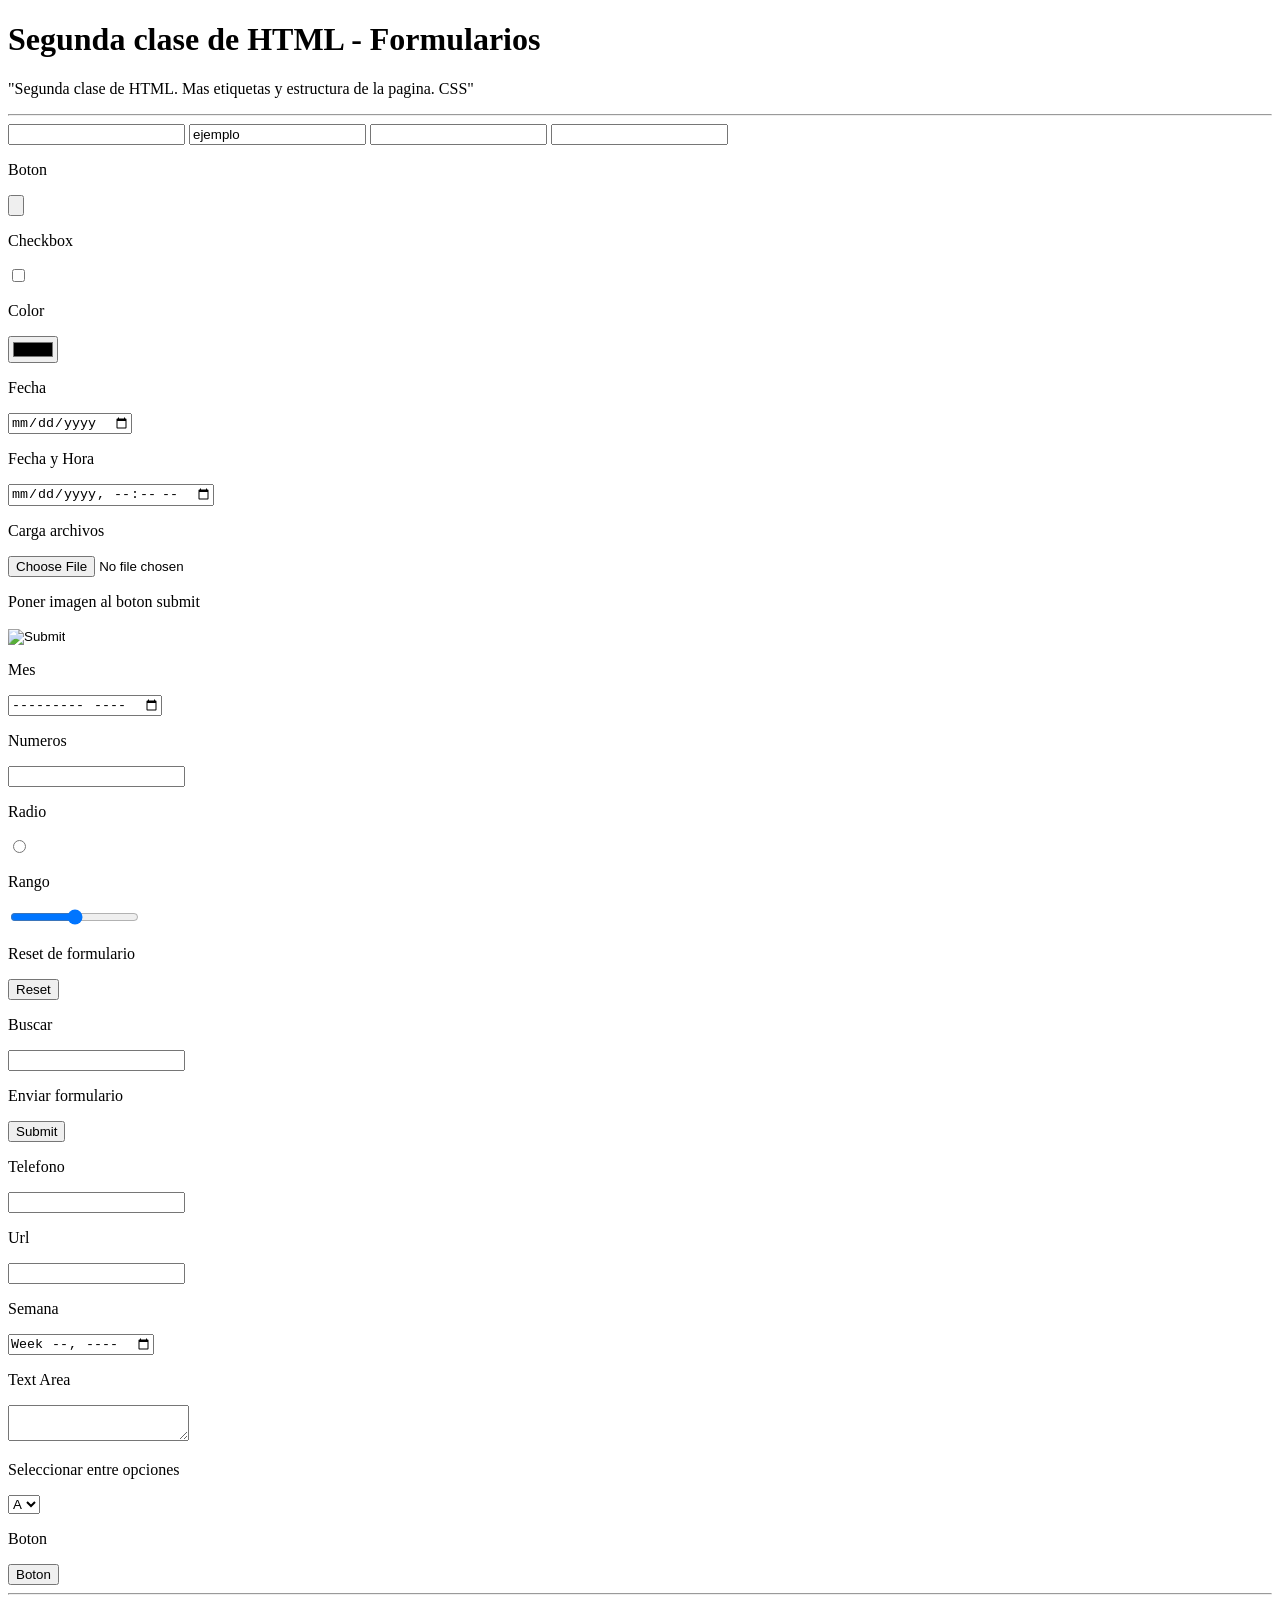
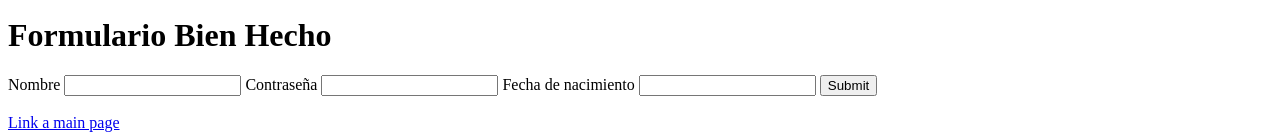
<file: formularios.html>
<!DOCTYPE html>
<html lang="en">
<head>
    <meta charset="UTF-8">
    <meta name="viewport" content="width=device-width, initial-scale=1.0">
    <title>Clase 2 - Formularios</title>
</head>
<body>
    <header>
        <h1>Segunda clase de HTML - Formularios</h1>
    </header>

    <p>"Segunda clase de HTML. Mas etiquetas y estructura de la pagina. CSS"</p>

    <hr><!-- Linea horizontal   -->

    <!-- Indica un formulario -->
    <form id="busqueda">
        <!-- Input -> entrada / es autocierre -->
        <!-- El name -> El navegador te ofrece una opción ya utilizada bajo ese parametro. Se puede repetir en el documento, no dentro del mismo formulario  -->
        <!-- El value de todo input es su valor que puede ir cambiando. Se puede ver o no -->
        <!-- El id es el identificador de la etiqueta que uses, le podes poner lo que quieras / ES UNICO POR DOCUMENTO-->
        <!-- El type es para darle otras propiedades al texto, como password que lo que hace es ocultar lo que metas dentro-->

        <input name="usuario"/>

        <input name="por-defecto" type="text" value="ejemplo"/> 

        <input name="email" type="email"/>

        <input name="password" type="password"/>

        <p>Boton</p>
        <input type="button"/>

        <p>Checkbox</p>
        <input type="checkbox"/>

        <p>Color</p>
        <input type="color"/>

        <p>Fecha</p>
        <input type="date"/>

        <p>Fecha y Hora</p>
        <input type="datetime-local"/>

        <p>Carga archivos</p>
        <input type="file"/>

        <p>Poner imagen al boton submit</p>
        <input type="image"/>
        
        <p>Mes</p>
        <input type="month"/>

        <p>Numeros</p>
        <input type="number"/>

        <p>Radio</p>
        <input type="radio"/>

        <p>Rango</p>
        <input type="range"/>

        <p>Reset de formulario</p>
        <input type="reset"/>

        <p>Buscar</p>
        <input type="search"/>

        <p>Enviar formulario</p>
        <input type="submit"/>

        <p>Telefono</p>
        <input type="tel"/>

        <p>Url</p>
        <input type="url"/>

        <p>Semana</p>
        <input type="week"/>

        <!-- Otros tipos de input -->

        <p>Text Area</p>
        <textarea></textarea>
        
        <p>Seleccionar entre opciones</p>
        <select>
            <option>A</option>
            <option>B</option>
            <option>C</option>
        </select>

        <p>Boton</p>
        <button>Boton</button>
        
        <br>
        <hr>

    </form>

    <form>
        <h1>Formulario Bien Hecho</h1>
        <!-- Label -> Etiqueta -->
        <!-- A traves del atributo ID de un input, se puede vincular un label con su atributo FOR -> Etiqueta -->

        <label for="primer-nombre">Nombre</label>
        <input id="primer-nombre" name="text" type="firstName"/>

        <label>Contraseña</label>
        <input name="password" type="password"/>

        <label>Fecha de nacimiento</label>
        <input name="date" type="bday"/>

        <input type="submit" />

    </form>

    <br>
    <a href="./index.html">Link a main page</a>

</body>
</html>
</file>
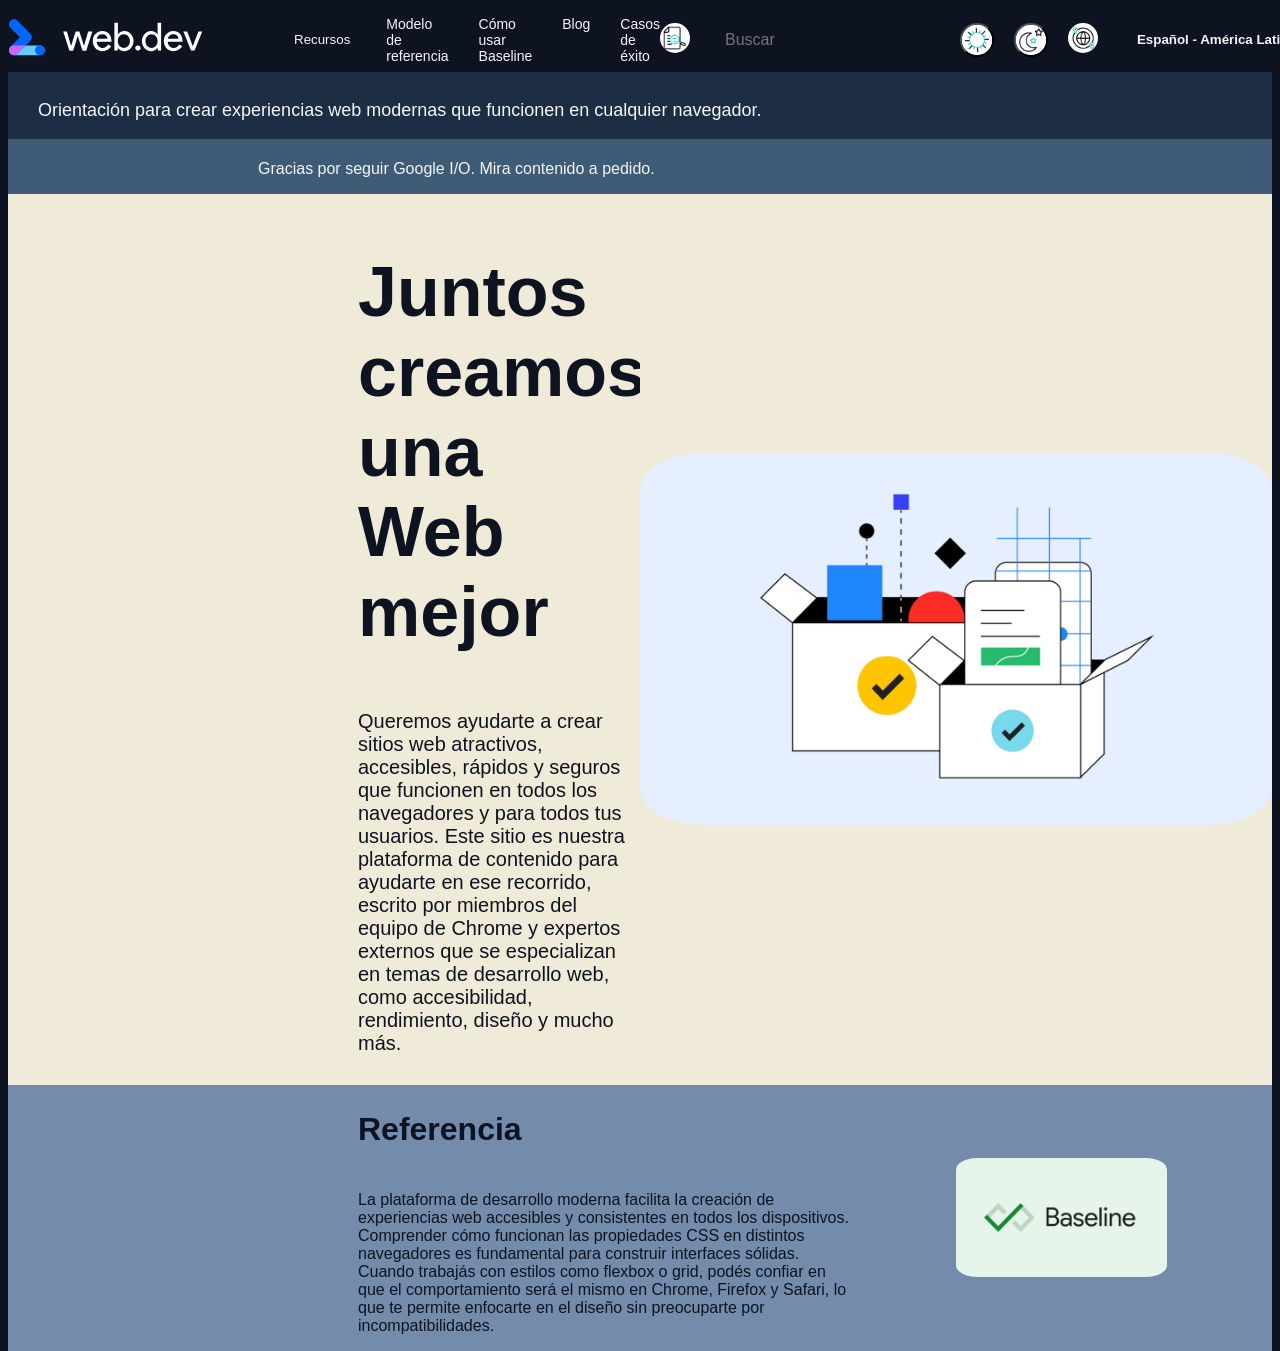
<file: index_grid.html>
<!DOCTYPE html>
<html lang="en">
<head>
    <meta charset="UTF-8">
    <meta name="viewport" content="width=device-width, initial-scale=1.0">
    <title>Grilla V1</title>
    <link href="./CSS/index_grid.css" rel="stylesheet"/>
    <!-- <link href="./CSS/index_grid_claro.css" rel="stylesheet"/> -->
</head>
<body>
    <header id="barra_menu_princ">
        <div class="menu_izq">
            <a id="logo_princ" href="./index_grid.html">
                <img src="./Imagenes/lockup-dark-theme.svg" alt="web.dev">
            </a>   
            <nav>   
                <button type="button">Recursos</button>
                <a href="https://web.dev/baseline?hl=es-419">Modelo de referencia</a>
                <a href="https://web.dev/how-to-use-baseline?hl=es-419">Cómo usar Baseline</a>
                <a href="https://web.dev/blog?hl=es-419">Blog</a>
                <a href="https://web.dev/case-studies?hl=es-419">Casos de éxito</a>
            </nav>
        </div>
        <div class="menu_der">
            <div>
                <img src="./Imagenes/buscar.gif"/>
            </div>
            <div>
                <input type="search" placeholder="Buscar"/>
            </div>
            <button id="modoClaro" type="button">
                <img src="./Imagenes/sol.gif" alt="modo_claro"/>
            </button>
            <button id="modoOscuro" type="button">
                <img src="./Imagenes/noche.gif" alt="modo_oscuro"/>
            </button>
            <div>
                <img src="./Imagenes/alrededor-del-mundo.gif"/>
            </div>
            <select>
                <option>English</option>
                <option>Deutsch</option>
                <option selected>Español - América Latina</option>
                <option>Français</option>
                <option>Indonesia</option>
                <option>Italiano</option>
                <option>Polski</option>
                <option>Português - Brasil</option>
            </select>
            <a href ="./Formularios/form_registro.html">Acceder</a>
        </div>
    </header>

    <div class="banner_princ_1">
        <p>Orientación para crear experiencias web modernas que funcionen en cualquier navegador.</p>
    </div>

    <div class="banner_princ_2">
        <p>Gracias por seguir Google I/O. Mira contenido a pedido.</p>
    </div>

    <section class="cuerpo_pagina_info">
        <div class="articulo_main">
            <h1>Juntos creamos una Web mejor</h1>
            <p>Queremos ayudarte a crear sitios web atractivos, accesibles, rápidos y seguros que funcionen en todos los navegadores y para todos tus usuarios. Este sitio es nuestra plataforma de contenido para ayudarte en ese recorrido, escrito por miembros del equipo de Chrome y expertos externos que se especializan en temas de desarrollo web, como accesibilidad, rendimiento, diseño y mucho más.</p>
        </div>
    </section>

    <section class="cuerpo_pagina_img">
            <img src="./Imagenes/home-blue_720.png"/>
    </section>

    <footer id="pie_pagina">
        <div class="info_pie_pagina">
            <h1>Referencia</h1>
            <p>La plataforma de desarrollo moderna facilita la creación de experiencias web accesibles y consistentes en todos los dispositivos. Comprender cómo funcionan las propiedades CSS en distintos navegadores es fundamental para construir interfaces sólidas. Cuando trabajás con estilos como flexbox o grid, podés confiar en que el comportamiento será el mismo en Chrome, Firefox y Safari, lo que te permite enfocarte en el diseño sin preocuparte por incompatibilidades.</p> 
        </div>
        <div class="img_pie_pagina">
            <img src="./Imagenes/baseline-wordmark_480.png"/>
        </div>
    </footer>

    <script src="index_grid.js"></script>
</body>
</html>
</file>
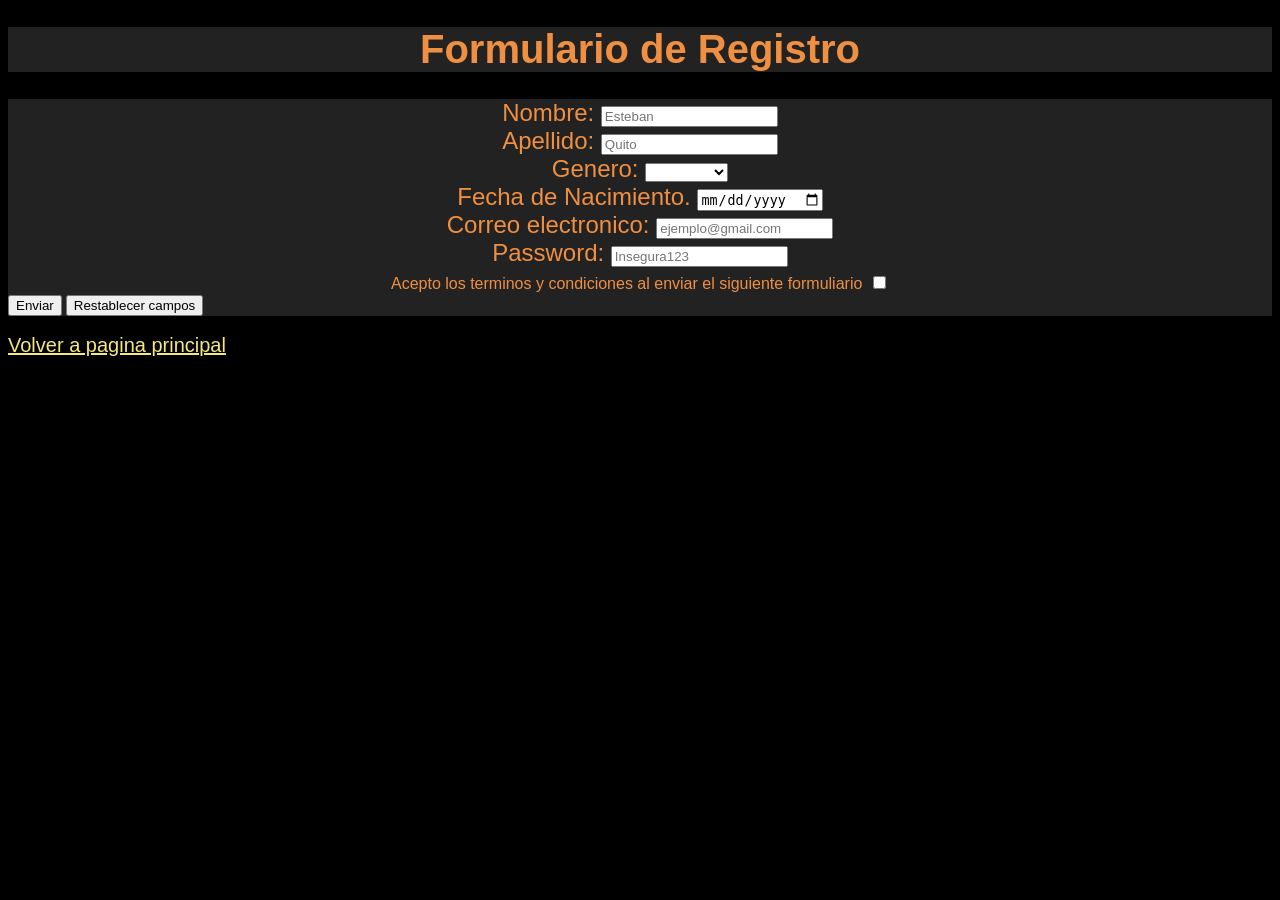
<file: Formularios/form_registro.html>
<!DOCTYPE html>
<html lang="en">
<head>
    <meta charset="UTF-8">
    <meta name="viewport" content="width=device-width, initial-scale=1.0">
    <title>Registro de Usuario</title>
    <link href="../CSS/form_registro_style.css" rel="stylesheet"/>
</head>
<body>
    <header>
        <h1>Formulario de Registro</h1>
    </header>
    <form id="registro">

        <div class="campo">
            <label>Nombre:</label>
            <input type="text" name="nombre" placeholder="Esteban" required/>
        </div>

        <div class="campo">
            <label>Apellido:</label>
            <input type="text" name="apellido" placeholder="Quito" required/>
        </div>

        <div class="campo">
            <label>Genero:</label>
            <select name="genero" required>
            <option selected></option>
            <option value="masculino">Masculino</option>
            <option value="femenino">Femenino</option>
        </select>
            
        </div>

        <div class="campo">
            <label>Fecha de Nacimiento.</label> 
            <input type="date" name="fecha_nac" required/>
        </div>

        <div class="campo">
            <label>Correo electronico:</label>
            <input type="email" name="correo_elec" placeholder="ejemplo@gmail.com" required/>
        </div>

        <div class="campo">
            <label>Password:</label>
            <input type="password" name="contraseña" placeholder="Insegura123" required/>
        </div>

        <div class="campo">
            <label class="tyc">Acepto los terminos y condiciones al enviar el siguiente formuliario</label>
            <input type="checkbox" required/>
        </div>

        <div class="boton_env">
            <button type="submit">Enviar</button>
            <button type="reset">Restablecer campos</button>
        </div>
    </form>
    
    <br>
    <a href="../index_grid.html">Volver a pagina principal</a>
    
</body>
</html>
</file>
<file: CSS/index_grid.css>
html {
    height: 100%;
}

* {
    box-sizing: border-box;
}

body {
    background-color: #0d1321;
    height: 100%;
    display: grid;
    grid-template-rows: 0.4fr 0.5fr 0.4fr 3fr 1.4fr;
    grid-template-columns: 50% 50%;
    font-family:'Trebuchet MS', 'Lucida Sans Unicode', 'Lucida Grande', 'Lucida Sans', Arial, sans-serif;
}

header {
    display: flex;
    color: whitesmoke;
    justify-content: space-between;
    grid-row: 1;
    grid-column: 1 / 3;
}

#logo_princ img {
    width: 200px;
    height: auto;
}

.menu_izq {
    display: flex;
    align-items: center;
    gap: 80px;
}

.menu_izq nav {
    display: flex;
    font-size: 14px;
    gap: 30px;
}

.menu_izq nav a{
    color: whitesmoke;
    text-decoration: none;
}

.menu_izq nav button {
    background-color: #0d1321;
    color: whitesmoke;
    border: none;
}

.menu_izq nav button:hover {
    cursor: pointer;
}

.menu_der {
    display: flex;
    align-items: center;
    gap: 20px;
    padding-right: 20px;
}

.menu_der select {
    font-family: "Google Sans", "Noto Sans", "Noto Sans JP", "Noto Sans KR", "Noto Naskh Arabic", "Noto Sans Thai", "Noto Sans Hebrew", "Noto Sans Bengali", sans-serif;
    font-size: normal;
    font-weight: 600;
    background-color: #0d1321;
    color: whitesmoke;
    border-radius: 20px;
    border: none;
    padding: 8px 15px;
}

.menu_der input {
    background-color: #0d1321;
    color: whitesmoke;
    border-radius: 20px;
    border: none;
    padding: 8px 15px;
    font-size: 16px;
}

.menu_der input:hover {
    background-color: #233b6d;
    cursor: text;
}

.menu_der button img,
.menu_der div img { 
    width: 30px;
    height: auto;
}

.menu_der div img { 
    border-radius: 50%;
} 

.menu_der button {
    overflow: hidden;
    border-radius: 100%;
    padding: 0;
    line-height: 0;
}

.menu_der button,select:hover {
    cursor: pointer;
}

.menu_der a {
    color: whitesmoke;
    font-size: normal;
    font-weight: 600;
    text-decoration: none;
}

/*------------------------------------------*/

.banner_princ_1 {
    color: whitesmoke;
    background-color: #1d2d44;
    grid-row: 2;
    grid-column: 1 / 3;
    padding-top: 10px;
    padding-left: 30px;
    font-weight: 500;
    font-size: large;
}

.banner_princ_2 {
    color: whitesmoke;
    background-color: #3e5c76;
    grid-row: 3;
    grid-column: 1 / 3;
    padding-top: 5px;
    padding-left: 250px;

}

/*------------------------------------------*/

.cuerpo_pagina_info {
    display: flex;
    flex-direction: column;
    background-color: #f0ebd8; 
    grid-row: 4;
    grid-column: 1 / 2;
}

.cuerpo_pagina_img {
    display: flex;
    align-items: center;
    justify-content: center;
    background-color: #f0ebd8;
    grid-row: 4;
    grid-column: 2 / 3;
}

.cuerpo_pagina_img img {
    max-width: 100%;
    height: auto;
    border-radius: 10%;
}

.articulo_main h1,
.articulo_main p {
    color: #0d1321;
    padding-left: 350px;
}

.articulo_main h1 {
    font-size : 70px;
}

.articulo_main p {
    font-size : 20px;
    padding-bottom: 10px;
}

/*------------------------------------------*/

footer {
    display: grid;
    background-color: #748cab;
    grid-row: 5;
    grid-column: 1 / 3;
    grid-template-columns: 2fr 1fr;
}

.info_pie_pagina {
    display: flex;
    flex-direction: column;
    grid-column: 1 / 2;
}

.info_pie_pagina h1,
.info_pie_pagina p  {
    color: #0d1321;
    padding-top: 5px;
    padding-left: 350px;
}

.info_pie_pagina h1 {
    font-weight: 900;
}

.img_pie_pagina {
    display: flex;
    align-items: center;
    justify-content: center;
    background-color: #748cab;
    grid-column: 2 / 3;
}

.img_pie_pagina img {
    max-width: 50%;
    height: auto;
    border-radius: 10%;
}
</file>
<file: CSS/index_grid_claro.css>
html {
    height: 100%;
}

* {
    box-sizing: border-box;
}

body {
    background-color: #191919;
    height: 100%;
    display: grid;
    grid-template-rows: 0.4fr 0.5fr 0.4fr 3fr 1.4fr;
    grid-template-columns: 50% 50%;
    font-family:'Trebuchet MS', 'Lucida Sans Unicode', 'Lucida Grande', 'Lucida Sans', Arial, sans-serif;
}

header {
    display: flex;
    color: whitesmoke;
    justify-content: space-between;
    grid-row: 1;
    grid-column: 1 / 3;
}

#logo_princ img {
    width: 200px;
    height: auto;
}

.menu_izq {
    display: flex;
    align-items: center;
    gap: 80px;
}

.menu_izq nav {
    display: flex;
    font-size: 14px;
    gap: 30px;
}

.menu_izq nav a{
    color: whitesmoke;
    text-decoration: none;
}

.menu_izq nav button {
    background-color: #0d1321;
    color: whitesmoke;
    border: none;
}

.menu_izq nav button:hover {
    cursor: pointer;
}

.menu_der {
    display: flex;
    align-items: center;
    gap: 20px;
    padding-right: 20px;
}

.menu_der select {
    font-family: "Google Sans", "Noto Sans", "Noto Sans JP", "Noto Sans KR", "Noto Naskh Arabic", "Noto Sans Thai", "Noto Sans Hebrew", "Noto Sans Bengali", sans-serif;
    font-size: normal;
    font-weight: 600;
    background-color: #0d1321;
    color: #FFAA5A;
    border-radius: 20px;
    border: none;
    padding: 8px 15px;
}

.menu_der input {
    background-color: #0d1321;
    color: #FFAA5A;
    border-radius: 20px;
    border: none;
    padding: 8px 15px;
    font-size: 16px;
}

.menu_der input:hover {
    background-color: #fff696;
    color: #191919;
    cursor: text;
}

.menu_der button img,
.menu_der div img { 
    width: 30px;
    height: auto;
}

.menu_der div img { 
    border-radius: 50%;
} 

.menu_der button {
    overflow: hidden;
    border-radius: 100%;
    padding: 0;
    line-height: 0;
}

.menu_der button,select:hover {
    cursor: pointer;
}

.menu_der a {
    color: #FFAA5A;
    font-size: normal;
    font-weight: 600;
    text-decoration: none;
}

/*------------------------------------------*/

.banner_princ_1 {
    color: #191919;
    background-color: #ff8d73;
    grid-row: 2;
    grid-column: 1 / 3;
    padding-top: 10px;
    padding-left: 30px;
    font-weight: 500;
    font-size: large;
}

.banner_princ_2 {
    color: #191919;
    background-color: #ffb875;
    grid-row: 3;
    grid-column: 1 / 3;
    padding-top: 5px;
    padding-left: 250px;

}

/*------------------------------------------*/

.cuerpo_pagina_info {
    display: flex;
    flex-direction: column;
    background-color: #f8ef93; 
    grid-row: 4;
    grid-column: 1 / 2;
}

.cuerpo_pagina_img {
    display: flex;
    align-items: center;
    justify-content: center;
    background-color: #f8ef93;
    grid-row: 4;
    grid-column: 2 / 3;
}

.cuerpo_pagina_img img {
    max-width: 100%;
    height: auto;
    border-radius: 10%;
}

.articulo_main h1,
.articulo_main p {
    color: #191919;
    padding-left: 350px;
}

.articulo_main h1 {
    font-size : 70px;
}

.articulo_main p {
    font-size : 20px;
    padding-bottom: 10px;
}

/*------------------------------------------*/

footer {
    display: grid;
    background-color: #fcd467;
    grid-row: 5;
    grid-column: 1 / 3;
    grid-template-columns: 2fr 1fr;
}

.info_pie_pagina {
    display: flex;
    flex-direction: column;
    grid-column: 1 / 2;
}

.info_pie_pagina h1,
.info_pie_pagina p  {
    color: #191919;
    padding-top: 5px;
    padding-left: 350px;
}

.info_pie_pagina h1 {
    font-weight: 900;
}

.img_pie_pagina {
    display: flex;
    align-items: center;
    justify-content: center;
    background-color: #fcd467;
    grid-column: 2 / 3;
}

.img_pie_pagina img {
    max-width: 50%;
    height: auto;
    border-radius: 10%;
}
</file>
<file: CSS/form_registro_style.css>
body {
    background-color: rgb(0, 0, 0);
}

h1 {
    color:rgb(239, 143, 65);
    background-color: rgba(50, 50, 50, 0.683);
    font-family:'Trebuchet MS', 'Lucida Sans Unicode', 'Lucida Grande', 'Lucida Sans', Arial, sans-serif;
    font-size: 40px;
    text-align: center;
}

#registro {
    background-color: rgba(50, 50, 50, 0.683);
}

.campo {
    color:rgb(239, 143, 65);
    font-family: 'Trebuchet MS', 'Lucida Sans Unicode', 'Lucida Grande', 'Lucida Sans', Arial, sans-serif;
    font-size: x-large;
    text-align: center;
}

.tyc {
    font-size: medium;
}


a {
    color:rgb(245, 231, 122);
    font-family:'Trebuchet MS', 'Lucida Sans Unicode', 'Lucida Grande', 'Lucida Sans', Arial, sans-serif;
    font-size: 20px;
}
</file>
